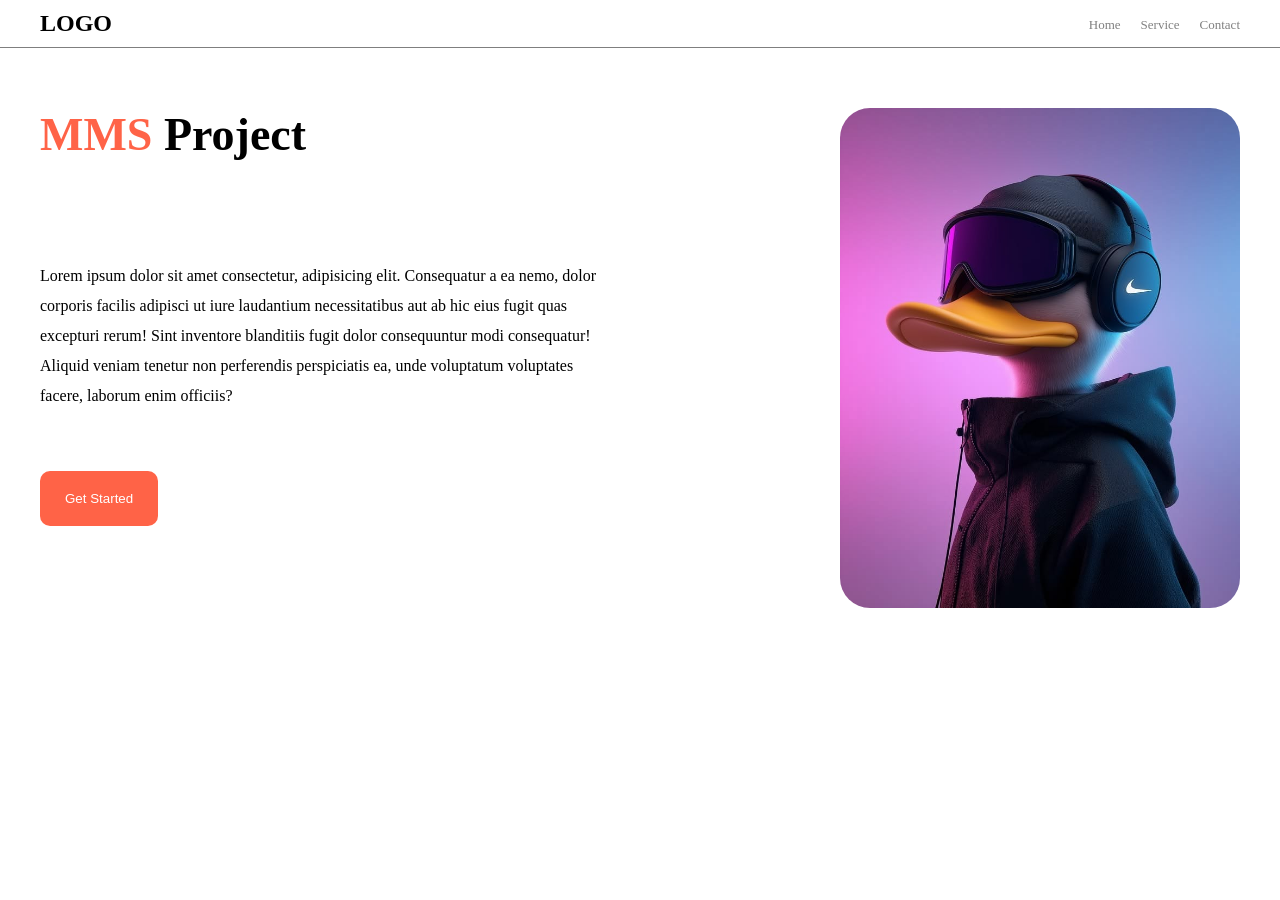
<file: index.html>
<!DOCTYPE html>
<html lang="en">
<head>
    <meta charset="UTF-8">
    <meta name="viewport" content="width=device-width, initial-scale=1.0">
    <title>Project</title>
    <link rel="stylesheet" href="CSS/index.css">
</head>
<body>
    <nav>
        <div class="logo">
            <h1>LOGO</h1>
        </div>

        <ul class="primary-links">
            <li><a href="#">Home</a></li>
            <li><a href="#">Service</a></li>
            <li><a href="#">Contact</a></li>
        </ul>
    </nav>
    <!--END OF NAV-->

    <main class="hero">
        <div class="writeup">
            <h1><span>MMS</span> Project</h1>

            <p class="text1">
                Lorem ipsum dolor sit amet consectetur, adipisicing elit. Consequatur a ea nemo, dolor corporis facilis adipisci ut iure laudantium necessitatibus aut ab hic eius fugit quas excepturi rerum! Sint inventore blanditiis fugit dolor consequuntur modi consequatur! Aliquid veniam tenetur non perferendis perspiciatis ea, unde voluptatum voluptates facere, laborum enim officiis?
            </p>

            <button class="btn">get started</button>
        </div>

        <div class="image">
            <img src="Image/pic.jfif" alt="">
        </div>
    </main>
</body>
</html>
</file>
<file: CSS/index.css>
*{
    margin: 0;
    padding: 0;
    box-sizing: border-box;
}

nav{
    border-bottom: 1px solid rgba(0, 0, 0, .5);
    display: flex;
    justify-content: space-between;
    align-items: center;
    padding: 10px 40px;
    background-color: white;
    margin-bottom: 50px;
}

.primary-links{
    display: flex;
    gap: 20px;
    list-style: none;
}

.primary-links a{
    text-decoration: none;
    color: gray;
    font-size: 13px;
    padding-bottom: 1px solid transparent;
    transform: 200ms all ease;
}

.primary-links a:hover{
    color: black;
    border-bottom: 1px solid black;
}

/*END OF NAV*/

.hero{
    display: flex;
    padding: 10px 40px;
}

.writeup{
    display: flex;
    flex-direction: column;
}

.writeup h1{
    font-size: 46px;
    margin-bottom: 100px;
}

.writeup .text1{
    width: 70%;
    line-height: 30px;
    margin-bottom: 60px;
}

.writeup h1 span{
    text-transform: capitalize;
    color: tomato;
}

.image img{
    width: 400px;
    height: 500px;
    border-radius: 30px;
}

.writeup .btn{
    width: fit-content;
    text-transform: capitalize;
    border: none;
    padding: 20px 25px;
    background-color: tomato;
    color: white;
    border-radius: 10px;
    transition: 200ms all ease;
}

.writeup .btn:hover{
    cursor: pointer;
    background-color: red;
}


@media all and (max-width: 800px) {
    body{
        
        
    }

    .hero{
        flex-wrap: wrap;
        justify-content: center;
    }
}

@media all and (max-width: 470px) {
    body{
        background-color: green;
        color: white;
    }
}
</file>
